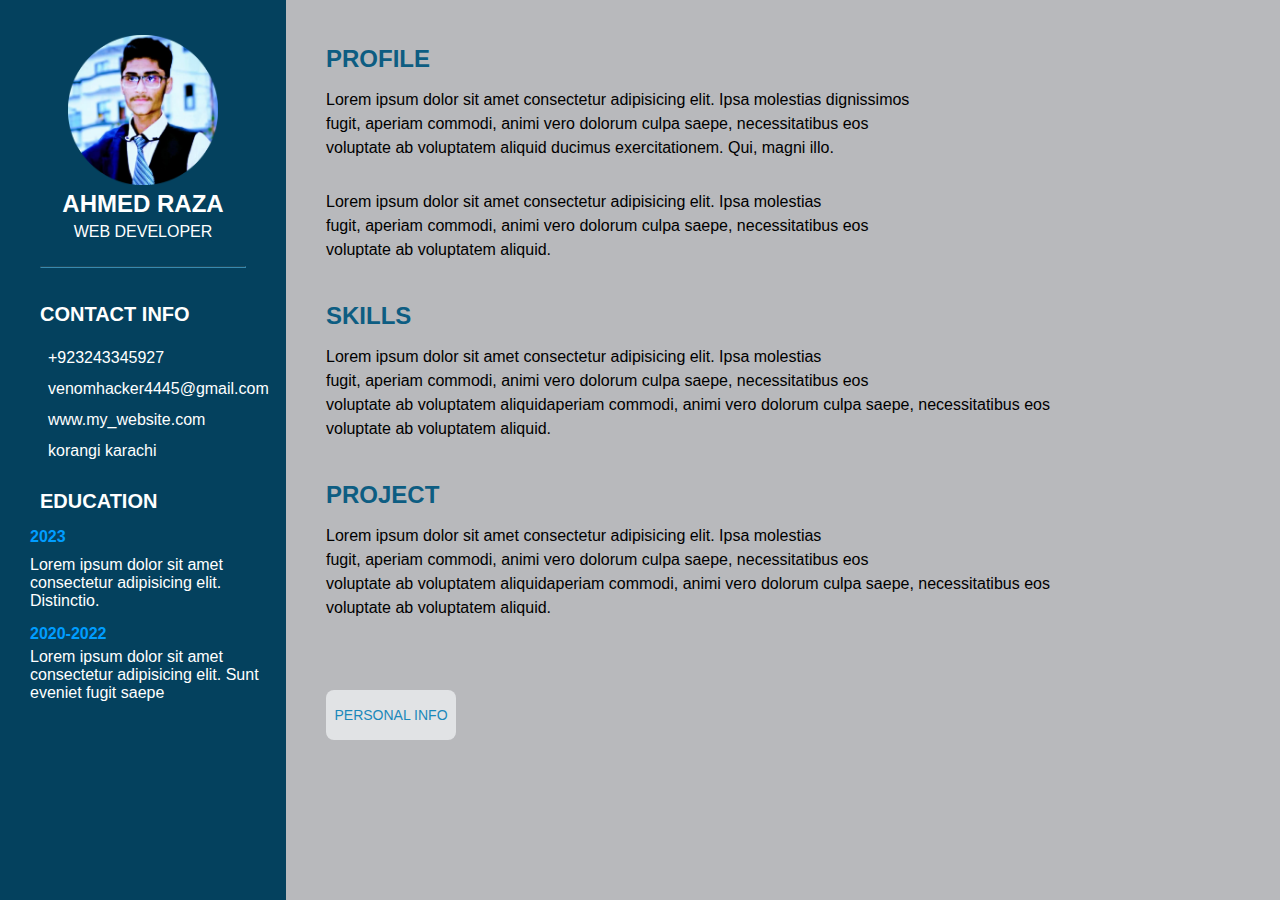
<file: index.html>
<!DOCTYPE html>
<html lang="en">

<head>
    <meta charset="UTF-8">
    <meta http-equiv="X-UA-Compatible" content="IE=edge">
    <meta name="viewport" content="width=device-width, initial-scale=1.0">
    <title>My cv</title>
    <link rel="stylesheet" href="style.css">
    <link rel="stylesheet" href="https://cdnjs.cloudflare.com/ajax/libs/font-awesome/6.2.1/css/all.min.css"
        integrity="sha512-MV7K8+y+gLIBoVD59lQIYicR65iaqukzvf/nwasF0nqhPay5w/9lJmVM2hMDcnK1OnMGCdVK+iQrJ7lzPJQd1w=="
        crossorigin="anonymous" referrerpolicy="no-referrer" />
</head>

<body>
    <div class="main_wrapper">
        <div class="left_sidebar">

            <div class="img_section">
                <img src="./BeautyPlus_20200322002443592_save-modified.png" width="150px" height="150px"
                    style="margin-top: 20px;" />
                <h2 class="heading_3">AHMED RAZA</h2>
                <p>WEB DEVELOPER </p>
            </div>
            <hr class="hr_line" />
            <div class="div_align">
                <h5 style="padding: 10px; font-size: 20px;">CONTACT INFO</h5>
                <div class="icon_row">
                    <i class="fa-solid fa-phone"></i>
                    <a href="tel:+923243345927">
                        <p>+923243345927</p>
                    </a>
                </div>
                <div class="icon_row">
                    <i class="fa-solid fa-envelope"></i>
                    <a href="mailto:venomhacker4445@gmail.com, venomhacker4445@gmail.com">
                        <p>venomhacker4445@gmail.com</p>
                    </a>
                </div>
                <div class="icon_row">
                    <i class="fa-solid fa-earth-americas"></i>
                    <a href="file:///D:/My%20cv/index.html" target="_blank">
                        <p>www.my_website.com</p>
                    </a>
                </div>
                <div class="icon_row">
                    <i class="fa-sharp fa-solid fa-location-dot"></i>
                    <a href="https://earth.google.com/web/search/paksitan/@30.35928257,68.99598364,1430.0087805a,2054995.12000265d,35y,0h,0t,0r/data=CnMaSRJDCiUweDM4ZGI1MmQyZjhmZDc1MWY6MHg0NmI3YTFmN2U2MTQ5MjVjGYSAfAkVYD5AIeJUa2EWVlFAKghwYWtzaXRhbhgCIAEiJgokCQcw45EnIUJAESs8I_XAY8e_GUmasGlM6lpAIY11HUjhHDXA"
                        target="_blank">
                        <p>korangi karachi</p>
                    </a>
                </div>
                <div>
                    <h5 style="padding: 10px; font-size: 20px; margin-top: 20px ;">EDUCATION</h5>
                    <h4 style="color: rgb(0, 157, 255); margin-bottom: 10px;">2023</h4>
                    <p>Lorem ipsum dolor sit amet consectetur adipisicing elit. Distinctio.</p>
                </div>
                <p class="education">
                <h4 style="color:rgb(0, 157, 255);">2020-2022</h4>
                <p> Lorem ipsum dolor sit amet consectetur adipisicing elit. Sunt eveniet fugit saepe</p>
            </div>

        </div>

        <div class="right_sidebar">
            <div>
                <h2>PROFILE</h2>
                <p class="line_space">Lorem ipsum dolor sit amet consectetur adipisicing elit. Ipsa molestias
                    dignissimos<br /> fugit, aperiam commodi, animi vero dolorum culpa saepe, necessitatibus eos
                    <br />voluptate ab voluptatem aliquid ducimus exercitationem. Qui, magni illo.
                </p>
                <p class="line_space">Lorem ipsum dolor sit amet consectetur adipisicing elit. Ipsa molestias <br />
                    fugit, aperiam commodi, animi vero dolorum culpa saepe, necessitatibus eos <br />voluptate ab
                    voluptatem aliquid.</p>
            </div>

            <div>
                <h2 class="H_space">SKILLS</h2>
                <p class="line_space">Lorem ipsum dolor sit amet consectetur adipisicing elit. Ipsa molestias <br />
                    fugit, aperiam commodi, animi vero dolorum culpa saepe, necessitatibus eos <br />voluptate ab
                    voluptatem aliquidaperiam commodi, animi vero dolorum culpa saepe, necessitatibus eos
                    <br />voluptate ab
                    voluptatem aliquid.
                </p>
            </div>
            <div>
                <h2 class="H_space">PROJECT</h2>
                <p class="line_space">Lorem ipsum dolor sit amet consectetur adipisicing elit. Ipsa molestias <br />
                    fugit, aperiam commodi, animi vero dolorum culpa saepe, necessitatibus eos <br />voluptate ab
                    voluptatem aliquidaperiam commodi, animi vero dolorum culpa saepe, necessitatibus eos
                    <br />voluptate ab
                    voluptatem aliquid.
                </p>
            </div>

            <a href="./pages/personalinfo.html" > <button class="button1">PERSONAL
                    INFO</button></a>

        </div>
    </div>
    </div>
</body>

</html>
</file>
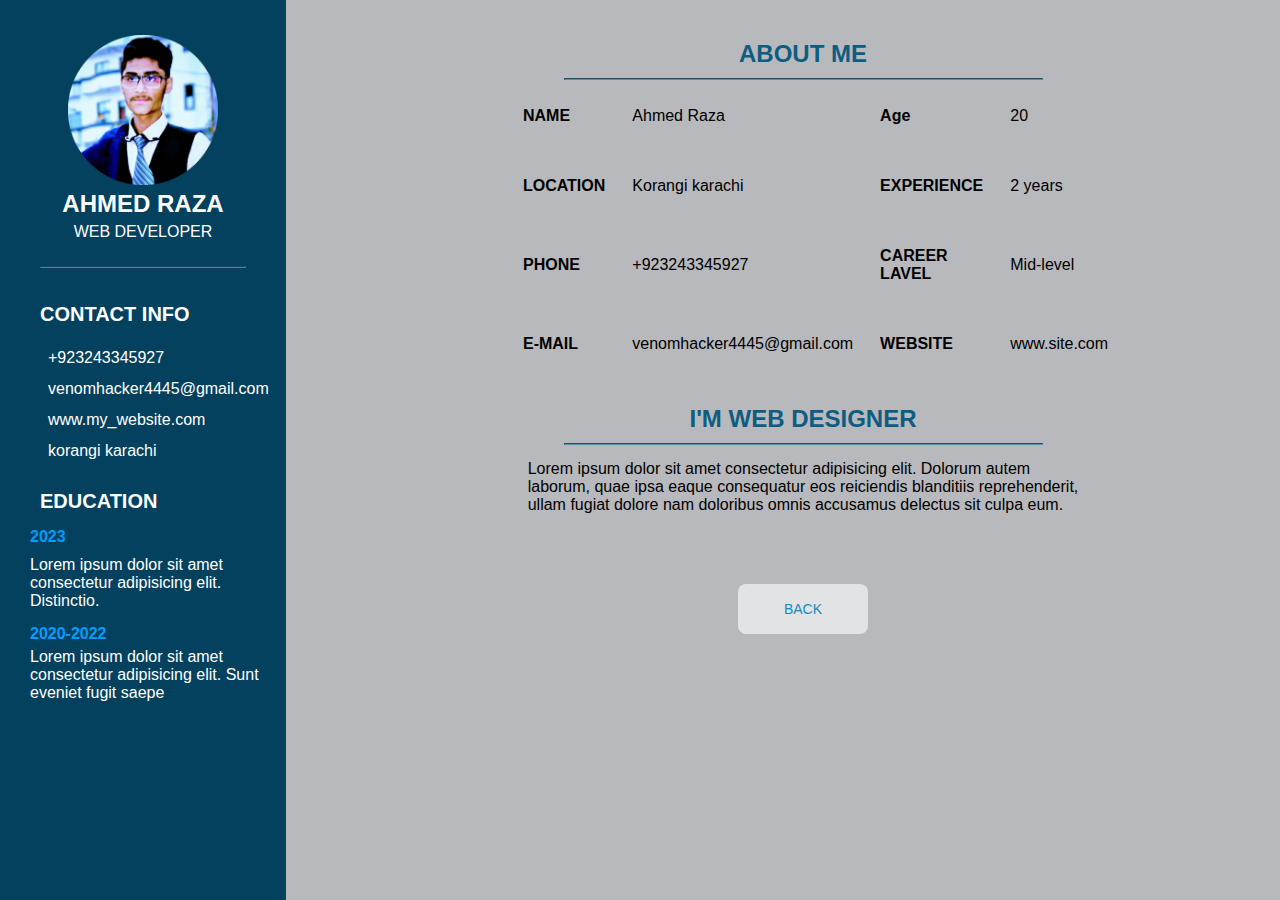
<file: pages/personalinfo.html>
<!DOCTYPE html>
<html lang="en">

<head>
    <meta charset="UTF-8">
    <meta http-equiv="X-UA-Compatible" content="IE=edge">
    <meta name="viewport" content="width=device-width, initial-scale=1.0">
    <title>My cv</title>
    <link rel="stylesheet" href="../style.css">
    <link rel="stylesheet" href="https://cdnjs.cloudflare.com/ajax/libs/font-awesome/6.2.1/css/all.min.css"
        integrity="sha512-MV7K8+y+gLIBoVD59lQIYicR65iaqukzvf/nwasF0nqhPay5w/9lJmVM2hMDcnK1OnMGCdVK+iQrJ7lzPJQd1w=="
        crossorigin="anonymous" referrerpolicy="no-referrer" />
</head>

<body>
    <div class="main_wrapper">
        <div class="left_sidebar">

            <div class="img_section">
                <img src="../BeautyPlus_20200322002443592_save-modified.png" width="150px" height="150px"
                    style="margin-top: 20px;" />
                <h2 class="heading_3">AHMED RAZA</h2>
                <p>WEB DEVELOPER </p>
            </div>
            <hr class="hr_line" />
            <div class="div_align">
                <h5 style="padding: 10px; font-size: 20px;">CONTACT INFO</h5>
                <div class="icon_row">
                    <i class="fa-solid fa-phone"></i>
                    <a href="tel:+923243345927">
                        <p>+923243345927</p>
                    </a>
                </div>
                <div class="icon_row">
                    <i class="fa-solid fa-envelope"></i>
                    <a href="mailto:venomhacker4445@gmail.com, venomhacker4445@gmail.com">
                        <p>venomhacker4445@gmail.com</p>
                    </a>
                </div>
                <div class="icon_row">
                    <i class="fa-solid fa-earth-americas"></i>
                    <a href="file:///D:/My%20cv/index.html" target="_blank">
                        <p>www.my_website.com</p>
                    </a>
                </div>
                <div class="icon_row">
                    <i class="fa-sharp fa-solid fa-location-dot"></i>
                    <a href="https://earth.google.com/web/search/paksitan/@30.35928257,68.99598364,1430.0087805a,2054995.12000265d,35y,0h,0t,0r/data=CnMaSRJDCiUweDM4ZGI1MmQyZjhmZDc1MWY6MHg0NmI3YTFmN2U2MTQ5MjVjGYSAfAkVYD5AIeJUa2EWVlFAKghwYWtzaXRhbhgCIAEiJgokCQcw45EnIUJAESs8I_XAY8e_GUmasGlM6lpAIY11HUjhHDXA"
                        target="_blank">
                        <p>korangi karachi</p>
                    </a>
                </div>
                <div>
                    <h5 style="padding: 10px; font-size: 20px; margin-top: 20px ;">EDUCATION</h5>
                    <h4 style="color: rgb(0, 157, 255); margin-bottom: 10px;">2023</h4>
                    <p>Lorem ipsum dolor sit amet consectetur adipisicing elit. Distinctio.</p>
                </div>
                <p class="education">
                <h4 style="color:rgb(0, 157, 255);">2020-2022</h4>
                <p> Lorem ipsum dolor sit amet consectetur adipisicing elit. Sunt eveniet fugit saepe</p>
            </div>

        </div>

        <div class="right_sidebar">
            <div style="display: flex; flex-direction: column; align-items: center;">
                <h2 style="margin-top: 0; text-align: center; ">ABOUT ME</h2>
                <hr style="border-color:#5291ae; width: 50%; margin-top: 10px;" />
                <table class="about_table" style="width:50%">
                    <tr>
                      <th>NAME</th>
                      <td>Ahmed Raza</td> 
                      <th>Age</th>
                      <td>20</td>
                    </tr>
                    <tr>
                      <th>LOCATION</th>
                      <td>Korangi karachi</td>
                      <th>EXPERIENCE</th>
                      <td>2 years</td>
                    </tr>
                    <tr>
                      <th>PHONE</th>
                      <td>+923243345927</td>
                      <th>CAREER LAVEL</th>
                      <td>Mid-level</td>
                    </tr>
                    <tr>
                      <th>E-MAIL</th>
                     <td>venomhacker4445@gmail.com</td>
                    <th>WEBSITE</th>
                      <td>www.site.com</td>
                    </tr>
                  </table>
                  
                    <h2 style="margin-top: 25px;">I'M WEB DESIGNER</h2>
                    <hr style="border-color:#5291ae; width: 50%; margin-top: 10px;" />
                    <p>Lorem ipsum dolor sit amet consectetur adipisicing elit. Dolorum autem<br /> laborum, quae ipsa eaque consequatur eos reiciendis blanditiis reprehenderit, <br />ullam fugiat dolore nam doloribus omnis  accusamus delectus sit culpa eum.</p>
                
            </div>
            <div class="btn_2">
                <center><a href="../index.html" style="align-items: center;"> <button class="button2">BACK</button></a>
                </center>
            </div>
        </div>
    </div>
</body>

</html>
</file>
<file: style.css>
* {
    padding: 0;
    margin: 0;
}

h1,
h2,
h3,
h4,
h5,
p {
    margin-top: 5px;
    color: #fff;
    font-family: Arial, Helvetica, sans-serif;
}

.main_wrapper {
    display: flex;
    width: 100%;
    height: 100vh;

}

.left_sidebar {
    width: 20%;
    background-color: #04415e;
    padding: 15px;
}

.img_section {
    display: flex;
    flex-direction: column;
    justify-content: center;
    align-items: center;
    cursor: pointer;
}

.hr_line {
    border-color: #378ab0;
    margin: 25px;
}

.div_align {
    margin-left: 15px;
}

.icon_row {
    display: flex;
    align-items: center;
    justify-content: flex-start;
    margin: 8px;
}

.icon_row i {
    margin-right: 10px;
    color: rgb(0, 157, 255);
}

.icon_row a {
    text-decoration: none;
}

.education {
    margin-top: 15px;
}

.right_sidebar {
    width: 80%;
    background-color: rgb(184, 185, 188);
    padding-left: 40px;
    padding-top: 40px;

}

.right_sidebar h2 {
    color: #0d5d82;
}

.right_sidebar p {
    color: black;
    padding: 10px 0px;
    margin-bottom: 10px;
}

.line_space {
    line-height: 1.5;
}

.H_space {
    margin-top: 30px;
}

.button1 {
    color: #1b88ba;
    background-color: rgb(225, 227, 229);
    width: 130px;
    height: 50px;
    border-radius: 8px;
    margin-top: 50px;
    display: inline-block;
    transition-duration: 0.4s;
    cursor: pointer;
    border-color: #7bbfde;
    font-size: 14px;
    border: none;
}

.button1:hover {
    background-color: #0d5d82;
    color: rgb(210, 207, 207);
    border-color: azure;
}

.about_table{
    font-family: Arial, Helvetica, sans-serif;
}
.about_table tr th{
    text-align: start;
    padding: 25px;
    cursor: pointer;
}

.button2 {
    color: #1b88ba;
    background-color: rgb(225, 227, 229);
    width: 130px;
    height: 50px;
    border-radius: 8px;
    margin-top: 50px;
    display: inline-block;
    transition-duration: 0.4s;
    cursor: pointer;
    border-color: #7bbfde;
    font-size: 14px;
    border: none;
}

.button2:hover {
    background-color: #0d5d82;
    color: rgb(210, 207, 207);
    border-color: azure;
}
</file>
